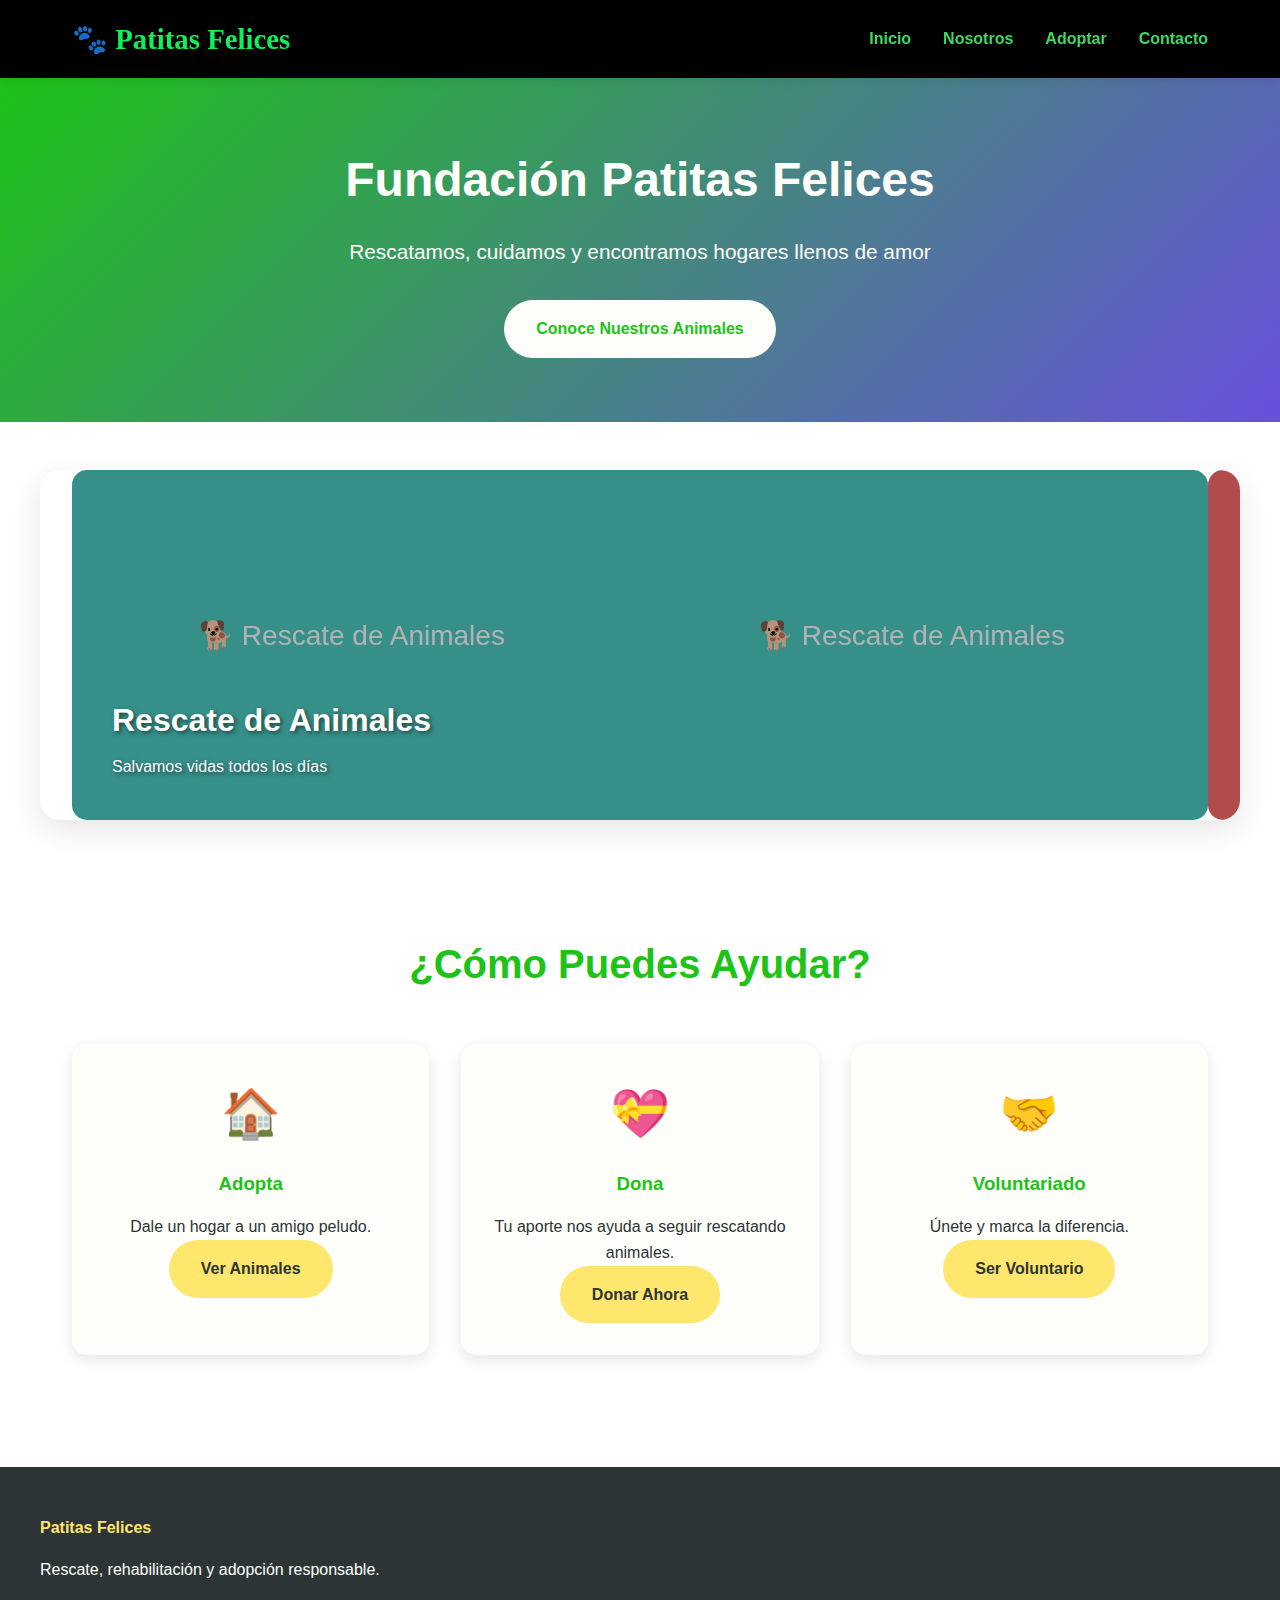
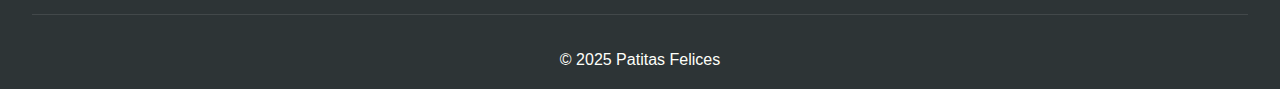
<file: _html/index.html>
<!DOCTYPE html>
<html lang="es">
<head>
    <meta charset="UTF-8">
    <meta name="viewport" content="width=device-width, initial-scale=1.0">
    <title>Patitas Felices - Inicio</title>
    <link rel="stylesheet" href="../css/0.css">
</head>
<body>

    <!-- HEADER -->
    <header>
        <nav>
            <div class="logo">🐾 Patitas Felices</div>
            <ul class="nav-links">
                <li><a href="index.html">Inicio</a></li>
                <li><a href="nosotros.html">Nosotros</a></li>
                <li><a href="adoptar.html">Adoptar</a></li>
                <li><a href="contacto.html">Contacto</a></li>
            </ul>
        </nav>
    </header>

    <!-- HERO -->
    <section class="hero">
        <h1>Fundación Patitas Felices</h1>
        <p>Rescatamos, cuidamos y encontramos hogares llenos de amor</p>
        <a href="adoptar.html" class="btn">Conoce Nuestros Animales</a>
    </section>

    <!-- CARRUSEL -->
    <div class="carousel-container">
        <div class="carousel">
            <div class="carousel-item">
                <div class="carousel-caption">
                    <h3>Rescate de Animales</h3>
                    <p>Salvamos vidas todos los días</p>
                </div>
            </div>
            <div class="carousel-item">
                <div class="carousel-caption">
                    <h3>Cuidado y Amor</h3>
                    <p>Brindamos atención médica y cariño</p>
                </div>
            </div>
            <div class="carousel-item">
                <div class="carousel-caption">
                    <h3>Adopción Responsable</h3>
                    <p>Conectamos corazones con patitas</p>
                </div>
            </div>
        </div>
    </div>

    <!-- FEATURES -->
    <div class="container">
        <h2 class="section-title">¿Cómo Puedes Ayudar?</h2>

        <div class="features">
            <div class="feature-card">
                <div class="feature-icon">🏠</div>
                <h3>Adopta</h3>
                <p>Dale un hogar a un amigo peludo.</p>
                <a href="adoptar.html" class="btn btn-secondary">Ver Animales</a>
            </div>

            <div class="feature-card">
                <div class="feature-icon">💝</div>
                <h3>Dona</h3>
                <p>Tu aporte nos ayuda a seguir rescatando animales.</p>
                <a href="contacto.html" class="btn btn-secondary">Donar Ahora</a>
            </div>

            <div class="feature-card">
                <div class="feature-icon">🤝</div>
                <h3>Voluntariado</h3>
                <p>Únete y marca la diferencia.</p>
                <a href="contacto.html" class="btn btn-secondary">Ser Voluntario</a>
            </div>
        </div>
    </div>

    <!-- FOOTER -->
    <footer>
        <div class="footer-content">
            <div class="footer-section">
                <h4>Patitas Felices</h4>
                <p>Rescate, rehabilitación y adopción responsable.</p>
            </div>
        </div>

        <div class="footer-bottom">
            © 2025 Patitas Felices
        </div>
    </footer>

</body>
</html>
</file>
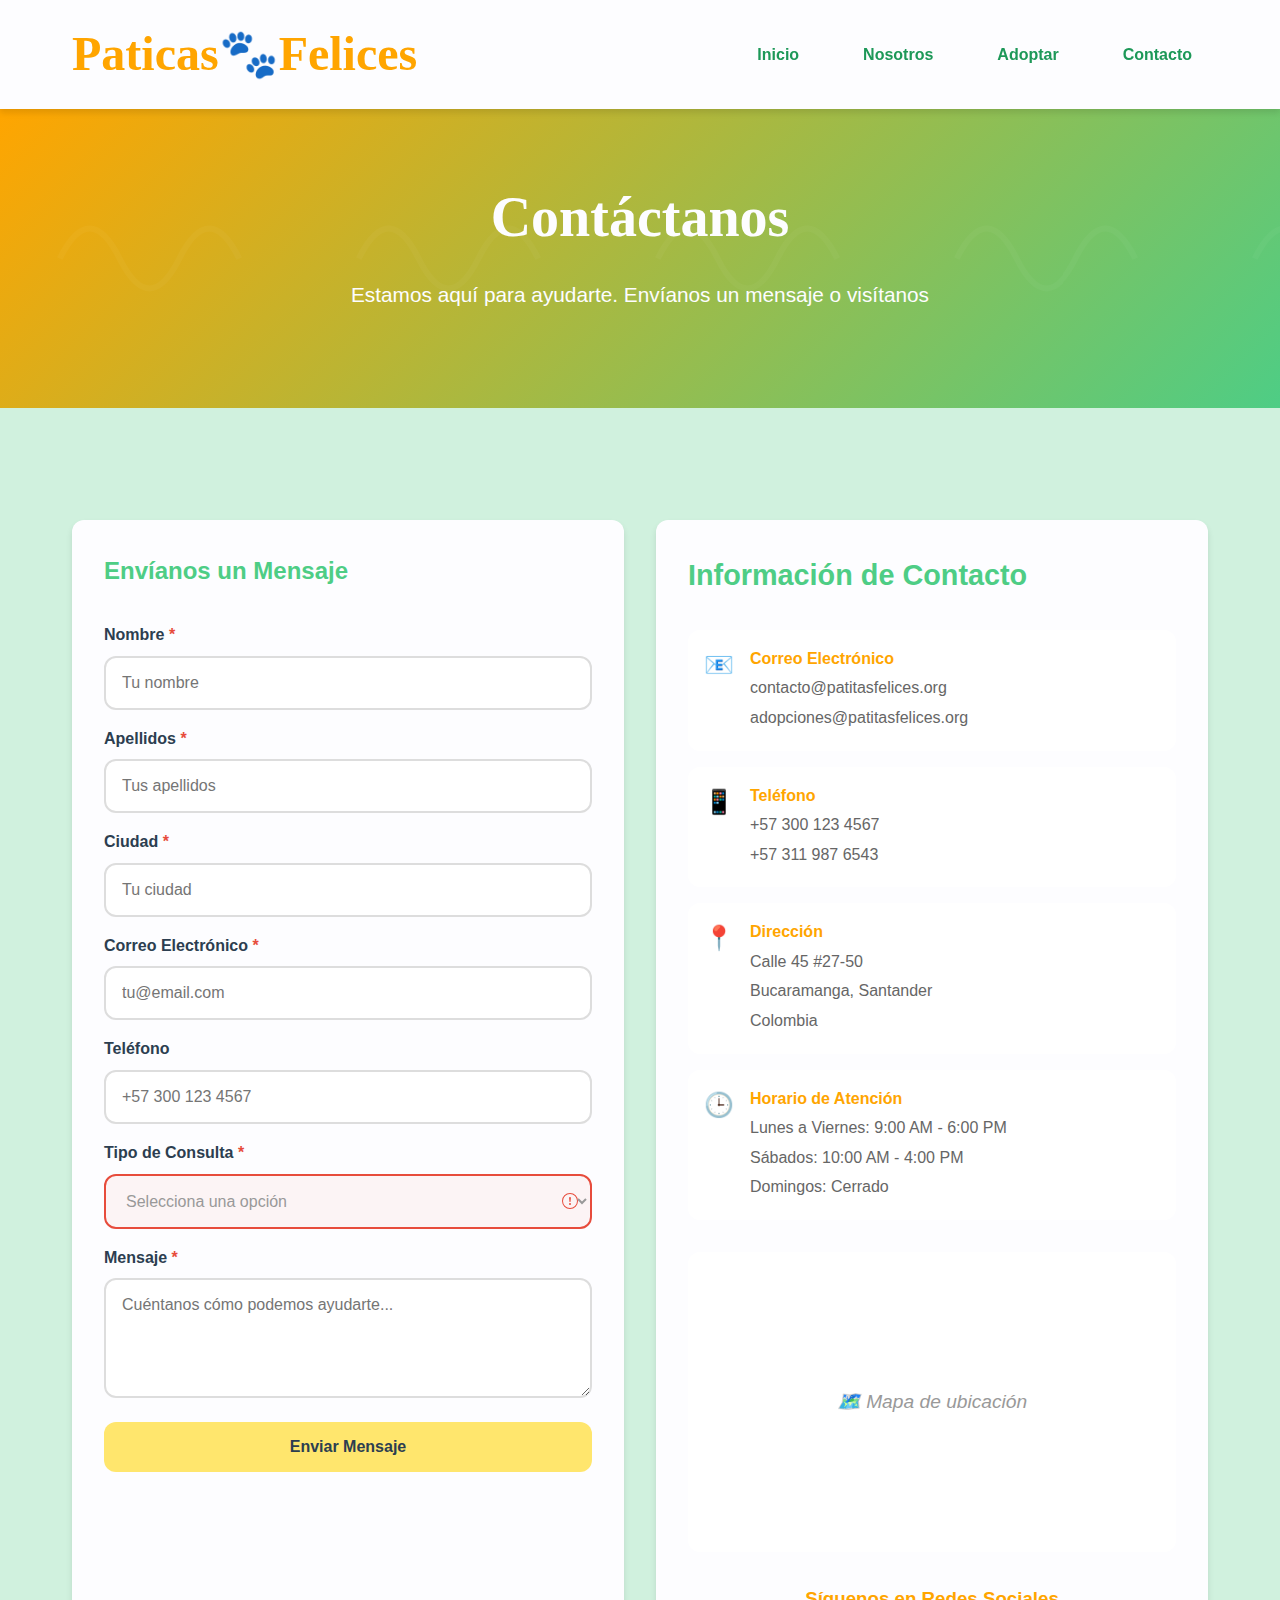
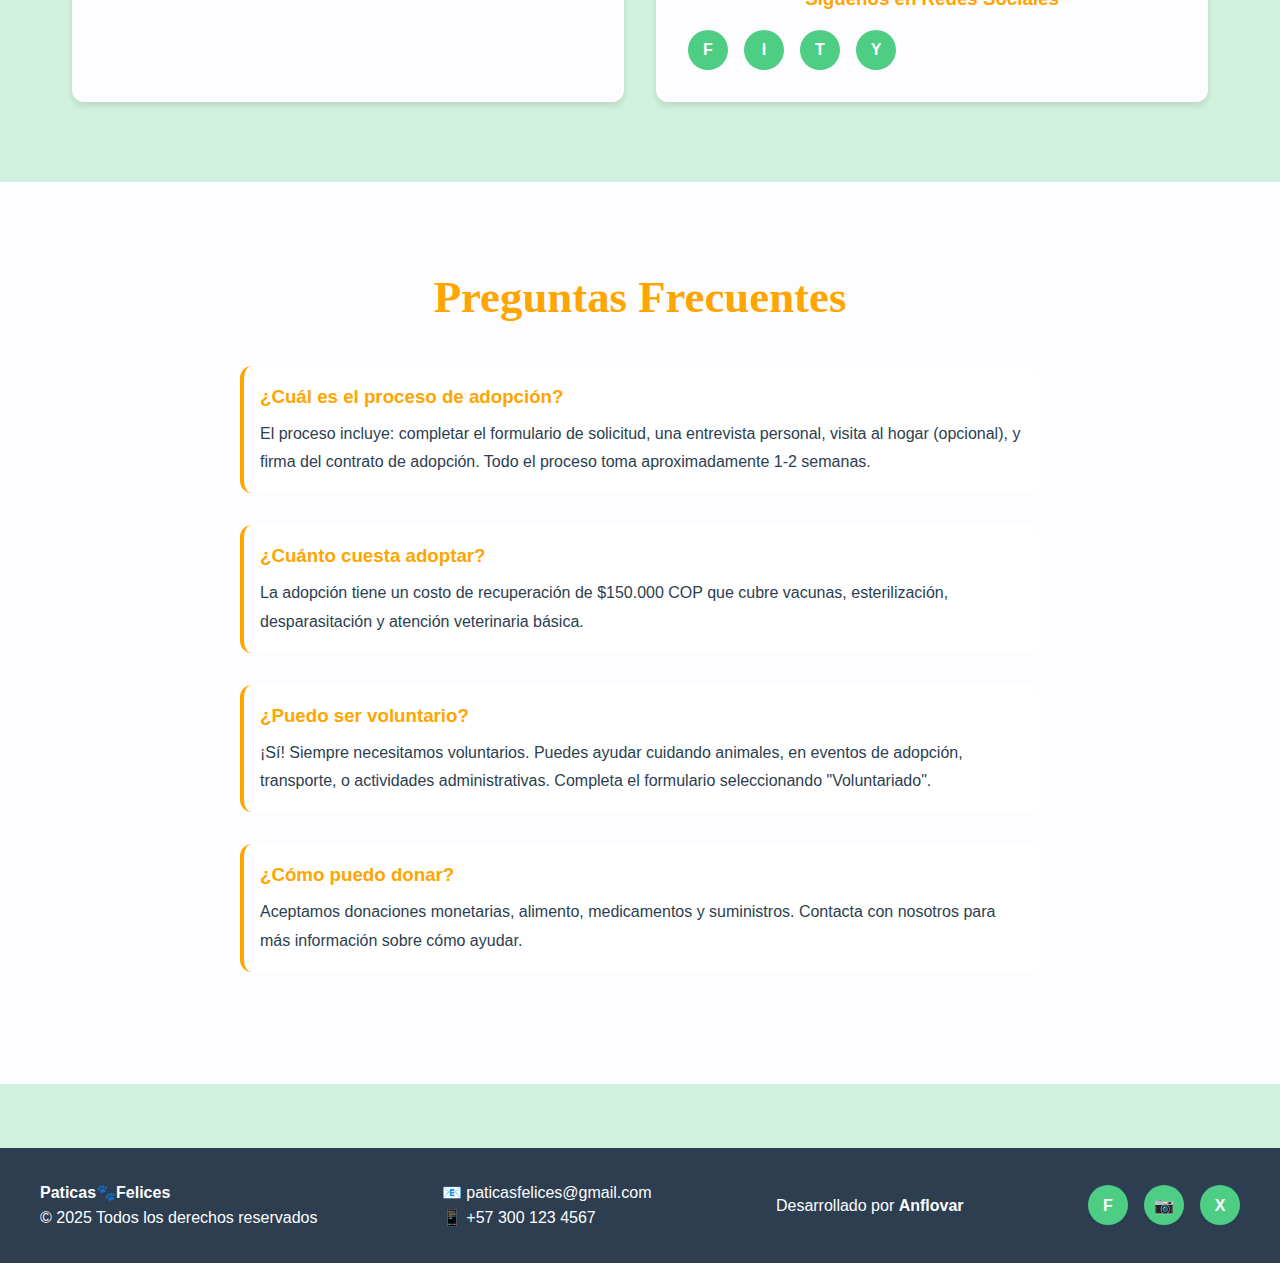
<file: _html/contacto.html>
<!DOCTYPE html>
<html lang="es">
<head>
    <meta charset="UTF-8">
    <meta name="viewport" content="width=device-width, initial-scale=1.0">
    <title>Contacto - Patitas Felices</title>
    <link rel="stylesheet" href="../css/estilo.css">
</head>
<body>
    <header class="header">
        <nav class="nav">
            <div class="logo">Paticas🐾Felices</div>
            <ul class="nav-menu">
                <li><a href="index.html">Inicio</a></li>
                <li><a href="nosotros.html">Nosotros</a></li>
                <li><a href="adoptar.html">Adoptar</a></li>
                <li><a href="contacto.html">Contacto</a></li>
            </ul>
        </nav>
    </header>

    <section class="hero">
        <div class="hero-content">
            <h1>Contáctanos</h1>
            <p>Estamos aquí para ayudarte. Envíanos un mensaje o visítanos</p>
        </div>
    </section>

    <section class="section">
        <div class="container">
            <div class="contact-grid">
                <div class="form-container">
                    <h2>Envíanos un Mensaje</h2>
                    <form>
                        <div class="form-group">
                            <label for="nombre" class="required">Nombre</label>
                            <input type="text" id="nombre" class="form-control" placeholder="Tu nombre" required>
                        </div>

                        <div class="form-group">
                            <label for="apellidos" class="required">Apellidos</label>
                            <input type="text" id="apellidos" class="form-control" placeholder="Tus apellidos" required>
                        </div>

                        <div class="form-group">
                            <label for="ciudad" class="required">Ciudad</label>
                            <input type="text" id="ciudad" class="form-control" placeholder="Tu ciudad" required>
                        </div>

                        <div class="form-group">
                            <label for="email" class="required">Correo Electrónico</label>
                            <input type="email" id="email" class="form-control" placeholder="tu@email.com" required>
                        </div>

                        <div class="form-group">
                            <label for="telefono">Teléfono</label>
                            <input type="tel" id="telefono" class="form-control" placeholder="+57 300 123 4567">
                        </div>

                        <div class="form-group">
                            <label for="tipo" class="required">Tipo de Consulta</label>
                            <select id="tipo" class="form-control" required>
                                <option value="">Selecciona una opción</option>
                                <option value="adopcion">Adopción</option>
                                <option value="donacion">Donación</option>
                                <option value="voluntariado">Voluntariado</option>
                                <option value="informacion">Información General</option>
                                <option value="otro">Otro</option>
                            </select>
                        </div>

                        <div class="form-group">
                            <label for="mensaje" class="required">Mensaje</label>
                            <textarea id="mensaje" class="form-control" placeholder="Cuéntanos cómo podemos ayudarte..." required></textarea>
                        </div>

                        <button type="submit" class="btn btn-primary btn-block">Enviar Mensaje</button>
                    </form>
                </div>

                <div class="contact-info-container">
                    <h2>Información de Contacto</h2>
                    
                    <div class="contact-item">
                        <div class="contact-icon">📧</div>
                        <div class="contact-details">
                            <h4>Correo Electrónico</h4>
                            <p>contacto@patitasfelices.org</p>
                            <p>adopciones@patitasfelices.org</p>
                        </div>
                    </div>

                    <div class="contact-item">
                        <div class="contact-icon">📱</div>
                        <div class="contact-details">
                            <h4>Teléfono</h4>
                            <p>+57 300 123 4567</p>
                            <p>+57 311 987 6543</p>
                        </div>
                    </div>

                    <div class="contact-item">
                        <div class="contact-icon">📍</div>
                        <div class="contact-details">
                            <h4>Dirección</h4>
                            <p>Calle 45 #27-50</p>
                            <p>Bucaramanga, Santander</p>
                            <p>Colombia</p>
                        </div>
                    </div>

                    <div class="contact-item">
                        <div class="contact-icon">🕒</div>
                        <div class="contact-details">
                            <h4>Horario de Atención</h4>
                            <p>Lunes a Viernes: 9:00 AM - 6:00 PM</p>
                            <p>Sábados: 10:00 AM - 4:00 PM</p>
                            <p>Domingos: Cerrado</p>
                        </div>
                    </div>

                    <div class="map-placeholder">
                        🗺️ Mapa de ubicación
                    </div>

                    <div class="social-section">
                        <h3>Síguenos en Redes Sociales</h3>
                        <div class="social-links">
                            <a href="#" class="social-link">F</a>
                            <a href="#" class="social-link">I</a>
                            <a href="#" class="social-link">T</a>
                            <a href="#" class="social-link">Y</a>
                        </div>
                    </div>
                </div>
            </div>
        </div>
    </section>

    <section class="section faq-section">
        <div class="container">
            <h2 class="section-title">Preguntas Frecuentes</h2>
            <div class="faq-container">
                <div class="faq-item">
                    <h3>¿Cuál es el proceso de adopción?</h3>
                    <p>El proceso incluye: completar el formulario de solicitud, una entrevista personal, visita al hogar (opcional), y firma del contrato de adopción. Todo el proceso toma aproximadamente 1-2 semanas.</p>
                </div>

                <div class="faq-item">
                    <h3>¿Cuánto cuesta adoptar?</h3>
                    <p>La adopción tiene un costo de recuperación de $150.000 COP que cubre vacunas, esterilización, desparasitación y atención veterinaria básica.</p>
                </div>

                <div class="faq-item">
                    <h3>¿Puedo ser voluntario?</h3>
                    <p>¡Sí! Siempre necesitamos voluntarios. Puedes ayudar cuidando animales, en eventos de adopción, transporte, o actividades administrativas. Completa el formulario seleccionando "Voluntariado".</p>
                </div>

                <div class="faq-item">
                    <h3>¿Cómo puedo donar?</h3>
                    <p>Aceptamos donaciones monetarias, alimento, medicamentos y suministros. Contacta con nosotros para más información sobre cómo ayudar.</p>
                </div>
            </div>
        </div>
    </section>

    <footer class="footer">
        <div class="footer-content">
            <div>
                <strong>Paticas🐾Felices</strong><br>
                © 2025 Todos los derechos reservados
            </div>
            <div>
                📧 paticasfelices@gmail.com<br>
                📱 +57 300 123 4567
            </div>
            <div>
                <p>Desarrollado por <strong>Anflovar</strong></p>
            </div>
            <div class="social-links">
                <a href="#" class="social-link">F</a>
                <a href="#" class="social-link">📷</a>
                <a href="#" class="social-link">X</a>
            </div>
        </div>
    </footer>
</body>
</html>
</file>
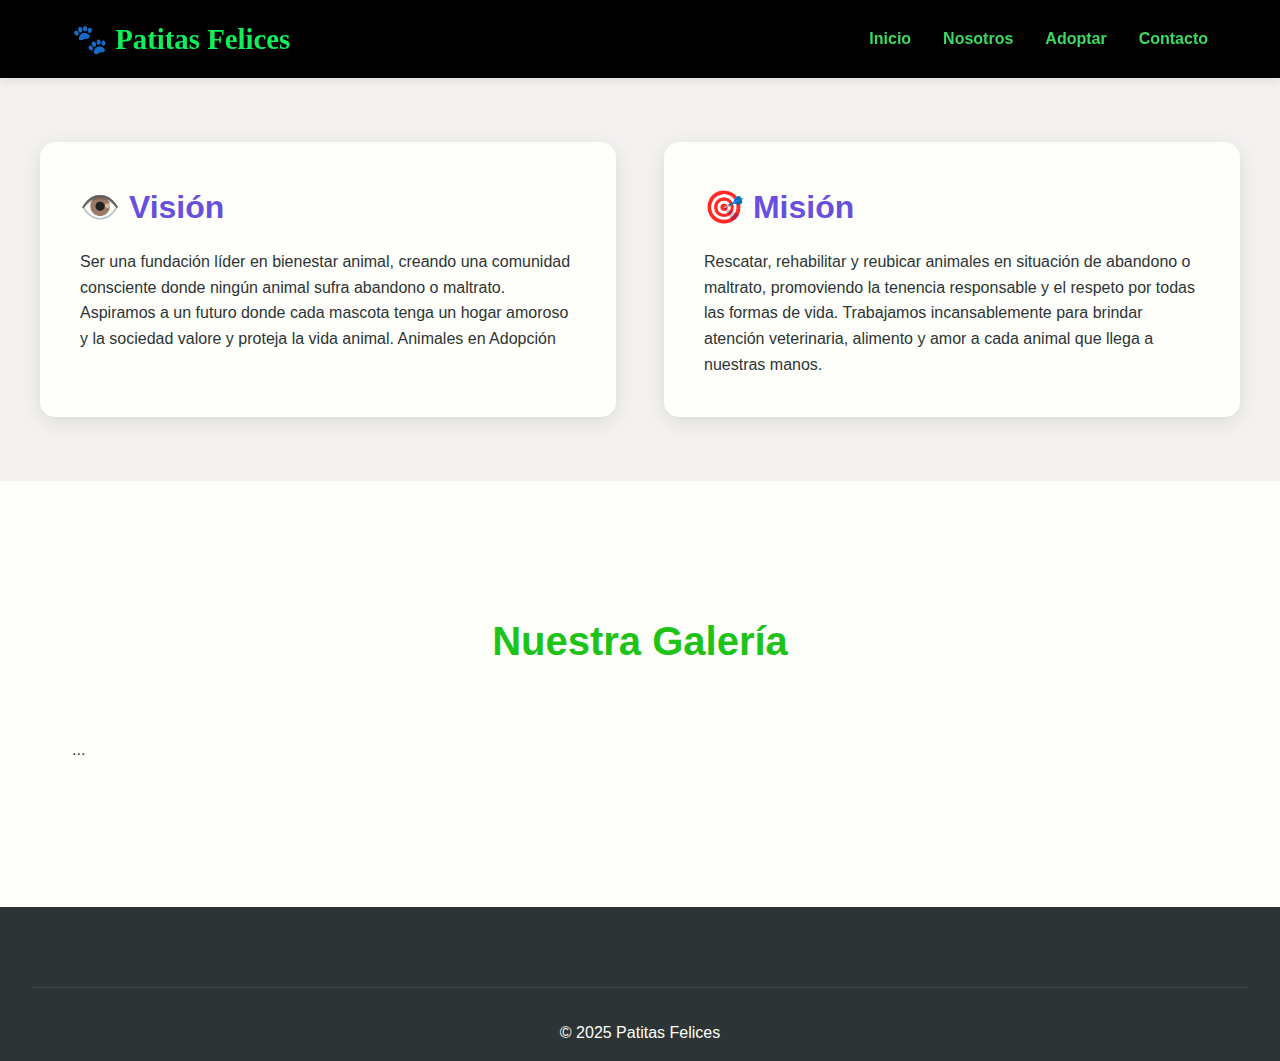
<file: _html/nosotros.html>
<!DOCTYPE html>
<html lang="es">
<head>
    <meta charset="UTF-8">
    <meta name="viewport" content="width=device-width, initial-scale=1.0">
    <title>Nosotros - Patitas Felices</title>
    <link rel="stylesheet" href="../css/0.css">
</head>
<body>

<header>
    <nav>
        <div class="logo">🐾 Patitas Felices</div>
        <ul class="nav-links">
            <li><a href="index.html">Inicio</a></li>
            <li><a class="active" href="nosotros.html">Nosotros</a></li>
            <li><a href="adoptar.html">Adoptar</a></li>
            <li><a href="contacto.html">Contacto</a></li>
        </ul>
    </nav>
</header>

<section class="vision-mission">
    <div class="vm-container">

        <div class="vm-card">
            <h3>👁️ Visión</h3>
            <p>Ser una fundación líder en bienestar animal, creando una comunidad consciente donde ningún animal sufra abandono o maltrato. Aspiramos a un futuro donde cada mascota tenga un hogar amoroso y la sociedad valore y proteja la vida animal.

Animales en Adopción</p>
        </div>

        <div class="vm-card">
            <h3>🎯 Misión</h3>
            <p>Rescatar, rehabilitar y reubicar animales en situación de abandono o maltrato, promoviendo la tenencia responsable y el respeto por todas las formas de vida. Trabajamos incansablemente para brindar atención veterinaria,
            alimento y amor a cada animal que llega a nuestras manos.</p>
        </div>

    </div>
</section>

<section class="gallery-section">
    <div class="container">
        <h2 class="section-title">Nuestra Galería</h2>

        <div class="gallery-carousel-container">
            <div class="gallery-carousel">
                <!-- Copias los mismos items -->
                ...
            </div>
        </div>
    </div>
</section>

<footer>
    <div class="footer-bottom">© 2025 Patitas Felices</div>
</footer>

</body>
</html>
</file>
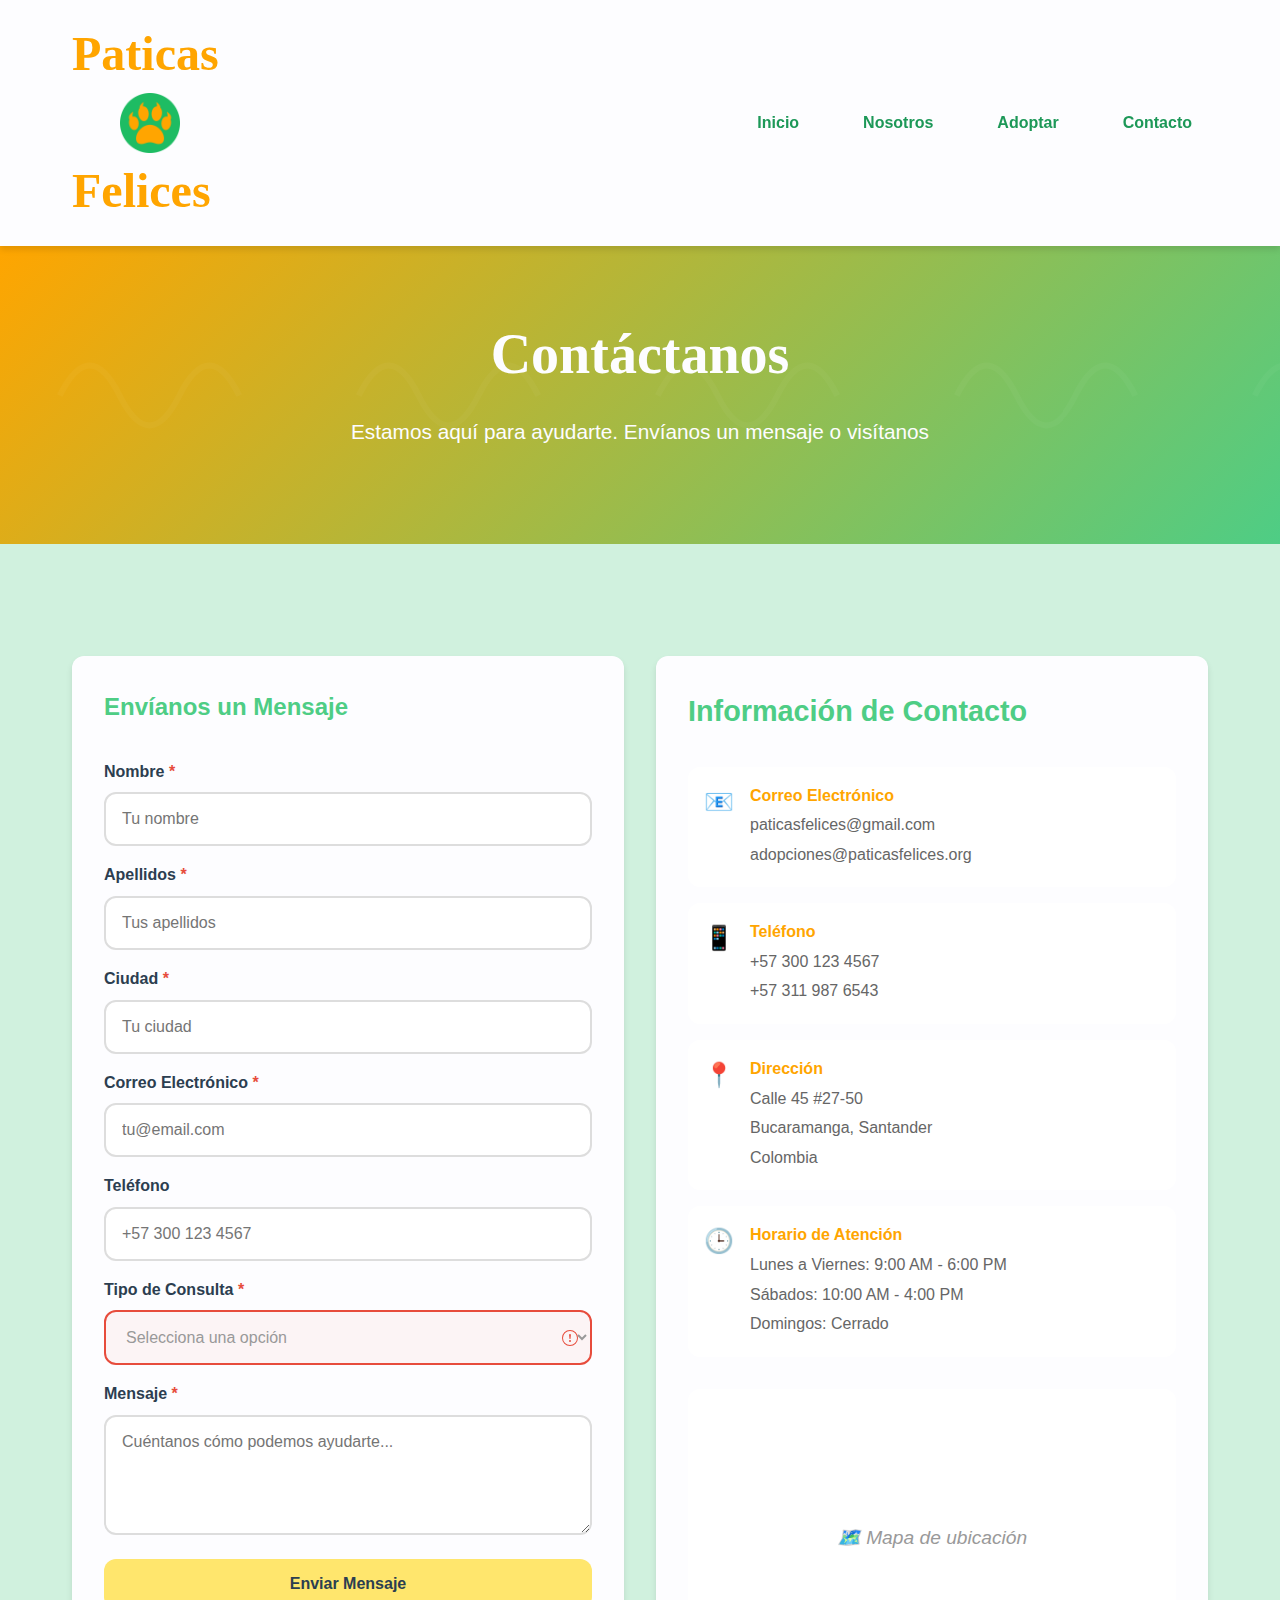
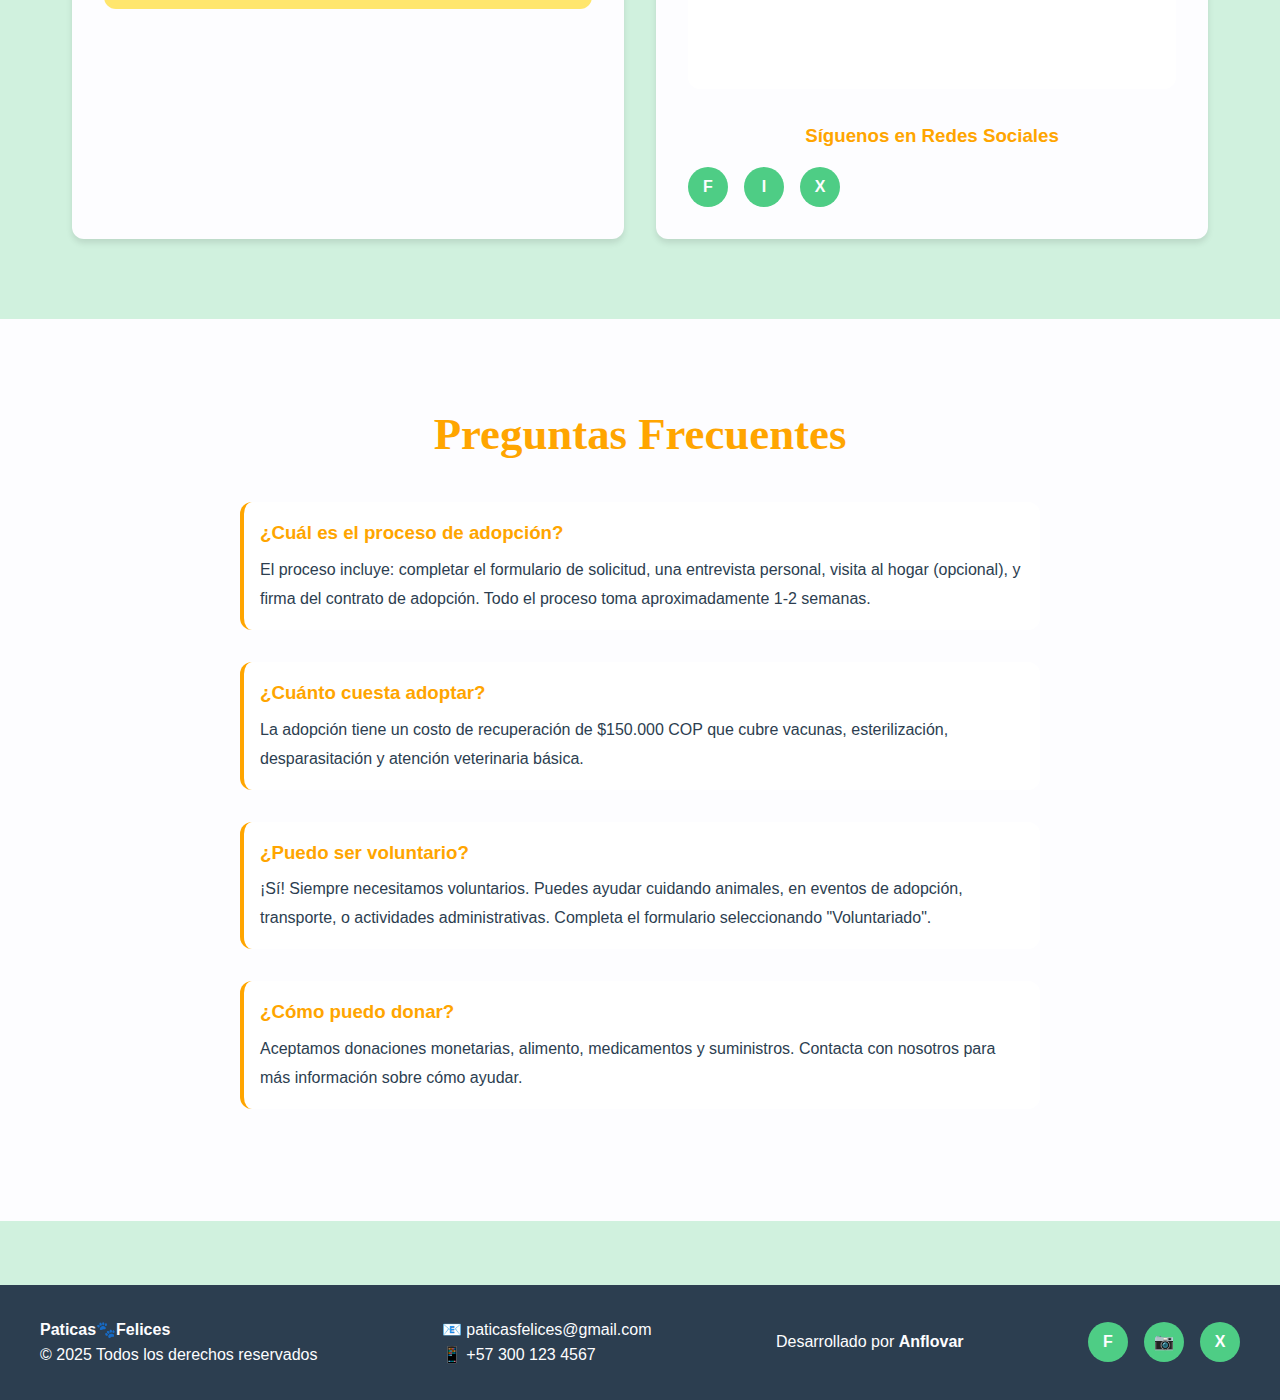
<file: html/contacto.html>
<!DOCTYPE html>
<html lang="es">
<head>
    <meta charset="UTF-8">
    <meta name="viewport" content="width=device-width, initial-scale=1.0">
    <title>Contacto - Patitas Felices</title>
    <link rel="stylesheet" href="../css/estilo.css">
    <link rel="icon" href="../img/garras-de-pata (5).png">
</head>
<body>
    <header class="header">
        <nav class="nav">
            <div class="logo">Paticas <img class="logo0" src="../img/garras-de-pata (5).png">Felices</div>
            <ul class="nav-menu">
                <li><a href="../index.html">Inicio</a></li>
                <li><a href="nosotros.html">Nosotros</a></li>
                <li><a href="adoptar.html">Adoptar</a></li>
                <li><a href="contacto.html">Contacto</a></li>
            </ul>
        </nav>
    </header>

    <section class="hero">
        <div class="hero-content">
            <h1>Contáctanos</h1>
            <p>Estamos aquí para ayudarte. Envíanos un mensaje o visítanos</p>
        </div>
    </section>

    <section class="section">
        <div class="container">
            <div class="contact-grid">
                <div class="form-container">
                    <h2>Envíanos un Mensaje</h2>
                    <form>
                        <div class="form-group">
                            <label for="nombre" class="required">Nombre</label>
                            <input type="text" id="nombre" class="form-control" placeholder="Tu nombre" required>
                        </div>

                        <div class="form-group">
                            <label for="apellidos" class="required">Apellidos</label>
                            <input type="text" id="apellidos" class="form-control" placeholder="Tus apellidos" required>
                        </div>

                        <div class="form-group">
                            <label for="ciudad" class="required">Ciudad</label>
                            <input type="text" id="ciudad" class="form-control" placeholder="Tu ciudad" required>
                        </div>

                        <div class="form-group">
                            <label for="email" class="required">Correo Electrónico</label>
                            <input type="email" id="email" class="form-control" placeholder="tu@email.com" required>
                        </div>

                        <div class="form-group">
                            <label for="telefono">Teléfono</label>
                            <input type="tel" id="telefono" class="form-control" placeholder="+57 300 123 4567">
                        </div>

                        <div class="form-group">
                            <label for="tipo" class="required">Tipo de Consulta</label>
                            <select id="tipo" class="form-control" required>
                                <option value="">Selecciona una opción</option>
                                <option value="adopcion">Adopción</option>
                                <option value="donacion">Donación</option>
                                <option value="voluntariado">Voluntariado</option>
                                <option value="informacion">Información General</option>
                                <option value="otro">Otro</option>
                            </select>
                        </div>

                        <div class="form-group">
                            <label for="mensaje" class="required">Mensaje</label>
                            <textarea id="mensaje" class="form-control" placeholder="Cuéntanos cómo podemos ayudarte..." required></textarea>
                        </div>

                        <button type="submit" class="btn btn-primary btn-block">Enviar Mensaje</button>
                    </form>
                </div>

                <div class="contact-info-container">
                    <h2>Información de Contacto</h2>
                    
                    <div class="contact-item">
                        <div class="contact-icon">📧</div>
                        <div class="contact-details">
                            <h4>Correo Electrónico</h4>
                            <p>paticasfelices@gmail.com</p>
                            <p>adopciones@paticasfelices.org</p>
                        </div>
                    </div>

                    <div class="contact-item">
                        <div class="contact-icon">📱</div>
                        <div class="contact-details">
                            <h4>Teléfono</h4>
                            <p>+57 300 123 4567</p>
                            <p>+57 311 987 6543</p>
                        </div>
                    </div>

                    <div class="contact-item">
                        <div class="contact-icon">📍</div>
                        <div class="contact-details">
                            <h4>Dirección</h4>
                            <p>Calle 45 #27-50</p>
                            <p>Bucaramanga, Santander</p>
                            <p>Colombia</p>
                        </div>
                    </div>

                    <div class="contact-item">
                        <div class="contact-icon">🕒</div>
                        <div class="contact-details">
                            <h4>Horario de Atención</h4>
                            <p>Lunes a Viernes: 9:00 AM - 6:00 PM</p>
                            <p>Sábados: 10:00 AM - 4:00 PM</p>
                            <p>Domingos: Cerrado</p>
                        </div>
                    </div>

                    <div class="map-placeholder">
                        🗺️ Mapa de ubicación
                    </div>

                    <div class="social-section">
                        <h3>Síguenos en Redes Sociales</h3>
                        <div class="social-links">
                            <a href="#" class="social-link">F</a>
                            <a href="#" class="social-link">I</a>
                            <a href="#" class="social-link">X</a>
                        </div>
                    </div>
                </div>
            </div>
        </div>
    </section>

    <section class="section faq-section">
        <div class="container">
            <h2 class="section-title">Preguntas Frecuentes</h2>
            <div class="faq-container">
                <div class="faq-item">
                    <h3>¿Cuál es el proceso de adopción?</h3>
                    <p>El proceso incluye: completar el formulario de solicitud, una entrevista personal, visita al hogar (opcional), y firma del contrato de adopción. Todo el proceso toma aproximadamente 1-2 semanas.</p>
                </div>

                <div class="faq-item">
                    <h3>¿Cuánto cuesta adoptar?</h3>
                    <p>La adopción tiene un costo de recuperación de $150.000 COP que cubre vacunas, esterilización, desparasitación y atención veterinaria básica.</p>
                </div>

                <div class="faq-item">
                    <h3>¿Puedo ser voluntario?</h3>
                    <p>¡Sí! Siempre necesitamos voluntarios. Puedes ayudar cuidando animales, en eventos de adopción, transporte, o actividades administrativas. Completa el formulario seleccionando "Voluntariado".</p>
                </div>

                <div class="faq-item">
                    <h3>¿Cómo puedo donar?</h3>
                    <p>Aceptamos donaciones monetarias, alimento, medicamentos y suministros. Contacta con nosotros para más información sobre cómo ayudar.</p>
                </div>
            </div>
        </div>
    </section>

    <footer class="footer">
        <div class="footer-content">
            <div>
                <strong>Paticas🐾Felices</strong><br>
                © 2025 Todos los derechos reservados
            </div>
            <div>
                📧 paticasfelices@gmail.com<br>
                📱 +57 300 123 4567
            </div>
            <div>
                <p>Desarrollado por <strong>Anflovar</strong></p>
            </div>
            <div class="social-links">
                <a href="#" class="social-link">F</a>
                <a href="#" class="social-link">📷</a>
                <a href="#" class="social-link">X</a>
            </div>
        </div>
    </footer>
</body>
</html>
</file>
<file: css/0.css>
* {
            margin: 0;
            padding: 0;
            box-sizing: border-box;
        }

        :root {
            --primary: #1dc317;
            --secondary: #6850dd;
            --accent: #ffe66d;
            --dark: #2d3436;
            --light: #f4f1f1;
            --white: #fefffa;
            --shadow: rgba(0, 0, 0, 0.1);
        }

        body {
            font-family: 'Segoe UI', Tahoma, Geneva, Verdana, sans-serif;
            line-height: 1.6;
            color: var(--dark);
        }

        /* HEADER Y NAVEGACIÓN */
        header {
            background: black;
            box-shadow: 0 2px 10px var(--shadow);
            position: sticky;
            top: 0;
            z-index: 1000;
        }

        nav {
            max-width: 1200px;
            margin: 0 auto;
            padding: 1rem 2rem;
            display: flex;
            justify-content: space-between;
            align-items: center;
        }

        .logo {
            font-size: 1.8rem;
            font-weight: bold;
            color: rgb(14, 239, 89);
            font-family: shrikhand, serif, Impact;

        }

        .nav-links {
            display: flex;
            gap: 2rem;
            list-style: none;
        }

        .nav-links a {
            text-decoration: none;
            color: rgb(59, 218, 96);
            font-weight: 900;
            transition: color 0.3s;
        }

        .nav-links a:hover {
            color: var(--primary);
        }

        /* BANNER PRINCIPAL */
        .hero {
            background: linear-gradient(135deg, var(--primary), var(--secondary));
            color: var(--white);
            padding: 4rem 2rem;
            text-align: center;
            position: relative;
            overflow: hidden;
        }

        .hero::before {
            content: "";
            position: absolute;
            font-size: 15rem;
            opacity: 0.1;
            top: -50px;
            right: -50px;
            animation: float 6s ease-in-out infinite;
        }

        @keyframes float {
            0%, 100% { transform: translateY(0); }
            50% { transform: translateY(-20px); }
        }

        .hero h1 {
            font-size: 3rem;
            margin-bottom: 1rem;
        }

        .hero p {
            font-size: 1.3rem;
            margin-bottom: 2rem;
        }

        .btn {
            display: inline-block;
            padding: 1rem 2rem;
            background: var(--white);
            color: var(--primary);
            text-decoration: none;
            border-radius: 50px;
            font-weight: bold;
            transition: transform 0.3s, box-shadow 0.3s;
        }

        .btn:hover {
            transform: translateY(-3px);
            box-shadow: 0 10px 20px var(--shadow);
        }

        .btn-secondary {
            background: var(--accent);
            color: var(--dark);
        }

        /* CARRUSEL AUTOMÁTICO CSS */
        .carousel-container {
            max-width: 1200px;
            margin: 3rem auto;
            padding: 0 2rem;
            position: relative;
            overflow: hidden;
            border-radius: 20px;
            box-shadow: 0 10px 30px var(--shadow);
        }

        .carousel {
            display: flex;
            animation: slide 12s infinite;
        }

        .carousel-item {
            min-width: 100%;
            height: 350px;
            position: relative;
            background-size: cover;
            background-position: center;
            object-fit: cover;
            border-radius: 15px;
        }

        .carousel-item:nth-child(1) {
            background: linear-gradient(rgba(0,0,0,0.3), rgba(0,0,0,0.3)), 
                        url('data:image/svg+xml,<svg xmlns="http://www.w3.org/2000/svg" viewBox="0 0 800 500"><rect fill="%234ecdc4" width="800" height="500"/><text x="400" y="250" font-size="40" fill="white" text-anchor="middle" font-family="Arial">🐕 Rescate de Animales</text></svg>');
        }

        .carousel-item:nth-child(2) {
            background: linear-gradient(rgba(0,0,0,0.3), rgba(0,0,0,0.3)), 
                        url('data:image/svg+xml,<svg xmlns="http://www.w3.org/2000/svg" viewBox="0 0 800 500"><rect fill="%23ff6b6b" width="800" height="500"/><text x="400" y="250" font-size="40" fill="white" text-anchor="middle" font-family="Arial">🐱 Cuidado y Amor</text></svg>');
        }

        .carousel-item:nth-child(3) {
            background: linear-gradient(rgba(0,0,0,0.3), rgba(0,0,0,0.3)), 
                        url('data:image/svg+xml,<svg xmlns="http://www.w3.org/2000/svg" viewBox="0 0 800 500"><rect fill="%23ffe66d" width="800" height="500"/><text x="400" y="250" font-size="40" fill="%232d3436" text-anchor="middle" font-family="Arial">❤️ Adopción Responsable</text></svg>');
        }

        .carousel-caption {
            position: absolute;
            bottom: 40px;
            left: 40px;
            color: var(--white);
            text-shadow: 2px 2px 4px rgba(0,0,0,0.5);
        }

        .carousel-caption h3 {
            font-size: 2rem;
            margin-bottom: 0.5rem;
        }

        @keyframes slide {
            0% { transform: translateX(0); }
            30% { transform: translateX(0); }
            33% { transform: translateX(-100%); }
            63% { transform: translateX(-100%); }
            66% { transform: translateX(-200%); }
            96% { transform: translateX(-200%); }
            100% { transform: translateX(0); }
        }

        /* SECCIONES PRINCIPALES */
        .container {
            max-width: 1200px;
            margin: 0 auto;
            padding: 4rem 2rem;
        }

        .section-title {
            text-align: center;
            font-size: 2.5rem;
            margin-bottom: 3rem;
            color: var(--primary);
        }

        .features {
            display: grid;
            grid-template-columns: repeat(auto-fit, minmax(280px, 1fr));
            gap: 2rem;
            margin-bottom: 3rem;
        }

        .feature-card {
            background: var(--white);
            padding: 2rem;
            border-radius: 15px;
            box-shadow: 0 5px 15px var(--shadow);
            text-align: center;
            transition: transform 0.3s, box-shadow 0.3s;
        }

        .feature-card:hover {
            transform: translateY(-10px);
            box-shadow: 0 15px 30px var(--shadow);
        }

        .feature-icon {
            font-size: 3rem;
            margin-bottom: 1rem;
        }

        .feature-card h3 {
            color: var(--primary);
            margin-bottom: 1rem;
        }

        /* VISIÓN Y MISIÓN */
        .vision-mission {
            background: var(--light);
            padding: 4rem 2rem;
        }

        .vm-container {
            max-width: 1200px;
            margin: 0 auto;
            display: grid;
            grid-template-columns: repeat(auto-fit, minmax(300px, 1fr));
            gap: 3rem;
        }

        .vm-card {
            background: var(--white);
            padding: 2.5rem;
            border-radius: 15px;
            box-shadow: 0 5px 20px var(--shadow);
        }

        .vm-card h3 {
            font-size: 2rem;
            color: var(--secondary);
            margin-bottom: 1rem;
            display: flex;
            align-items: center;
            gap: 1rem;
        }

        /* CATÁLOGO DE ANIMALES */
        .animals-grid {
            display: grid;
            grid-template-columns: repeat(auto-fill, minmax(280px, 1fr));
            gap: 2rem;
        }

        .animal-card {
            background: var(--white);
            border-radius: 15px;
            overflow: hidden;
            box-shadow: 0 5px 15px var(--shadow);
            transition: transform 0.3s;
        }

        .animal-card:hover {
            transform: scale(1.05);
        }

        .animal-image {
            width: 100%;
            height: 250px;
            background: var(--secondary);
            display: flex;
            align-items: center;
            justify-content: center;
            font-size: 5rem;
        }

        .animal-info {
            padding: 1.5rem;
        }

        .animal-name {
            font-size: 1.5rem;
            color: var(--primary);
            margin-bottom: 0.5rem;
        }

        .animal-details {
            color: #666;
            margin-bottom: 1rem;
        }

        .status-badge {
            display: inline-block;
            padding: 0.3rem 1rem;
            border-radius: 20px;
            font-size: 0.9rem;
            font-weight: bold;
            margin-bottom: 1rem;
        }

        .status-available {
            background: #d4edda;
            color: #155724;
        }

        .status-adopted {
            background: #f8d7da;
            color: #721c24;
        }

        /* PERFIL DETALLADO */
        .profile-detail {
            background: var(--light);
            padding: 4rem 2rem;
        }

        .profile-container {
            max-width: 1000px;
            margin: 0 auto;
            background: var(--white);
            border-radius: 20px;
            overflow: hidden;
            box-shadow: 0 10px 30px var(--shadow);
        }

        .profile-hero {
            height: 400px;
            background: var(--primary);
            display: flex;
            align-items: center;
            justify-content: center;
            font-size: 10rem;
        }

        .profile-content {
            padding: 3rem;
        }

        .profile-header {
            display: flex;
            justify-content: space-between;
            align-items: start;
            margin-bottom: 2rem;
        }

        .profile-specs {
            display: grid;
            grid-template-columns: repeat(auto-fit, minmax(200px, 1fr));
            gap: 1.5rem;
            margin: 2rem 0;
        }

        .spec-item {
            background: var(--light);
            padding: 1rem;
            border-radius: 10px;
        }

        .spec-label {
            color: #666;
            font-size: 0.9rem;
            margin-bottom: 0.3rem;
        }

        .spec-value {
            font-weight: bold;
            font-size: 1.1rem;
            color: var(--primary);
        }

        /* GALERÍA / CARRUSEL SECUNDARIO */
        .gallery-section {
            background: var(--white);
            padding: 4rem 0;
        }

        .gallery-carousel-container {
            position: relative;
            overflow: hidden;
            padding: 1rem 0;
        }

        .gallery-carousel {
            display: flex;
            gap: 2rem;
            animation: scrollGallery 20s linear infinite;
        }

        .gallery-carousel:hover {
            animation-play-state: paused;
        }

        .gallery-item {
            min-width: 300px;
            flex-shrink: 0;
        }

        .gallery-image {
            width: 300px;
            height: 250px;
            border-radius: 15px;
            display: flex;
            align-items: center;
            justify-content: center;
            box-shadow: 0 5px 15px var(--shadow);
            transition: transform 0.3s;
        }

        .gallery-item:hover .gallery-image {
            transform: scale(1.05);
        }

        .gallery-caption {
            text-align: center;
            margin-top: 1rem;
            font-weight: 600;
            color: var(--dark);
        }

        @keyframes scrollGallery {
            0% {
                transform: translateX(0);
            }
            100% {
                transform: translateX(calc(-300px * 6 - 2rem * 6));
            }
        }

        /* Duplicar items para efecto infinito */
        .gallery-carousel::after {
            content: '';
            display: flex;
            gap: 2rem;
        }

        /* FORMULARIO */
        .contact-section {
            background: var(--light);
            padding: 4rem 2rem;
        }

        .form-container {
            max-width: 800px;
            margin: 0 auto;
            background: var(--white);
            padding: 3rem;
            border-radius: 20px;
            box-shadow: 0 10px 30px var(--shadow);
        }

        .form-grid {
            display: grid;
            grid-template-columns: repeat(auto-fit, minmax(250px, 1fr));
            gap: 1.5rem;
            margin-bottom: 1.5rem;
        }

        .form-group {
            display: flex;
            flex-direction: column;
        }

        .form-group.full-width {
            grid-column: 1 / -1;
        }

        label {
            margin-bottom: 0.5rem;
            font-weight: 600;
            color: var(--dark);
        }

        .required::after {
            content: ' *';
            color: var(--primary);
        }

        input, select, textarea {
            padding: 0.8rem;
            border: 2px solid #ddd;
            border-radius: 8px;
            font-size: 1rem;
            font-family: inherit;
            transition: border-color 0.3s;
        }

        input:focus, select:focus, textarea:focus {
            outline: none;
            border-color: var(--secondary);
        }

        input.error, select.error, textarea.error {
            border-color: var(--primary);
            background: #fff5f5;
        }

        input.success, select.success, textarea.success {
            border-color: #4ecdc4;
            background: #f0fffe;
        }

        textarea {
            resize: vertical;
            min-height: 120px;
        }

        .contact-info {
            margin-top: 2rem;
            padding-top: 2rem;
            border-top: 2px solid var(--light);
        }

        .contact-methods {
            display: flex;
            gap: 2rem;
            flex-wrap: wrap;
            margin-top: 1rem;
        }

        .contact-method {
            display: flex;
            align-items: center;
            gap: 0.5rem;
        }

        /* FOOTER */
        footer {
            background: var(--dark);
            color: var(--white);
            padding: 3rem 2rem 1rem;
        }

        .footer-content {
            max-width: 1200px;
            margin: 0 auto;
            display: flex;
            justify-content: space-between;
            align-items: center;
            flex-wrap: wrap;
            gap: 2rem;
        }

        .footer-section {
            flex: 1;
            min-width: 200px;
        }

        .footer-section h4 {
            color: var(--accent);
            margin-bottom: 1rem;
        }

        .social-links {
            display: flex;
            gap: 1rem;
            font-size: 1.5rem;
        }

        .social-links a {
            color: var(--white);
            transition: color 0.3s;
        }

        .social-links a:hover {
            color: var(--accent);
        }

        .footer-bottom {
            text-align: center;
            padding-top: 2rem;
            margin-top: 2rem;
            border-top: 1px solid rgba(255,255,255,0.1);
        }

        /* RESPONSIVE */
        @media (max-width: 768px) {
            .nav-links {
                gap: 1rem;
                font-size: 0.9rem;
            }

            .hero h1 {
                font-size: 2rem;
            }

            .hero p {
                font-size: 1.1rem;
            }

            .carousel-item {
                height: 300px;
            }

            .section-title {
                font-size: 2rem;
            }

            .profile-header {
                flex-direction: column;
            }

            .footer-content {
                flex-direction: column;
                text-align: center;
            }
        }

        @media (max-width: 480px) {
            nav {
                flex-direction: column;
                gap: 1rem;
            }

            .nav-links {
                flex-direction: column;
                text-align: center;
            }

            .hero h1 {
                font-size: 1.5rem;
            }

            .form-grid {
                grid-template-columns: 1fr;
            }
        }
</file>
<file: css/estilo.css>
:root {
    --color-primary: orange;
    --color-secondary: #4ecd85;
    --color-accent: #FFE66D;
    --color-dark: #2C3E50;
    --color-light: #ffffff;
    --color-white: #fdfdff;
    --color-success: #2ECC71;
    --color-error: #E74C3C;
    --color-warning: #F39C12;
    
    --font-primary: 'Segoe UI', Tahoma, Geneva, Verdana, sans-serif;
    --font-heading: 'Georgia', serif;
    
    --spacing-xs: 0.5rem;
    --spacing-sm: 1rem;
    --spacing-md: 2rem;
    --spacing-lg: 3rem;
    --spacing-xl: 4rem;
    
    --border-radius: 12px;
    --transition: all 0.3s ease;
    --shadow: 0 4px 6px rgba(0,0,0,0.1);
    --shadow-lg: 0 10px 30px rgba(0,0,0,0.15);
}

* {
    margin: 0;
    padding: 0;
    box-sizing: border-box;
}

html {
    scroll-behavior: smooth;
}

body {
    font-family: var(--font-primary);
    line-height: 1.6;
    color: var(--color-dark);
    background-color: #61cf914c;
}

img {
    max-width: 100%;
    height: auto;
    display: block;
}

a {
    text-decoration: none;
    color: inherit;
    transition: var(--transition);
}

.header {
    background: var(--color-white);
    box-shadow: var(--shadow);
    position: sticky;
    top: 0;
    z-index: 1000;
}

.nav {
    max-width: 1200px;
    margin: 0 auto;
    padding: var(--spacing-sm) var(--spacing-md);
    display: flex;
    justify-content: space-between;
    align-items: center;
}

.logo {
    font-size: 3.0rem;
    font-weight: bold;
    color: var(--color-primary);
    font-family: var(--font-heading);
}

.nav-menu {
    display: flex;
    gap: var(--spacing-md);
    list-style: none;
}

.nav-menu a {
    color: rgb(29, 152, 88);
    font-weight: 800;
    padding: var(--spacing-xs) var(--spacing-sm);
    border-radius: var(--border-radius);
}

.nav-menu a:hover {
    background: var(--color-secondary);
    color: var(--color-white);
}

.hero {
    background: linear-gradient(135deg, var(--color-primary), var(--color-secondary));
    color: var(--color-white);
    padding: var(--spacing-xl) var(--spacing-md);
    text-align: center;
    position: relative;
    overflow: hidden;
}

.hero::before {
    content: '';
    position: absolute;
    top: 0;
    left: 0;
    right: 0;
    bottom: 0;
    background: url('data:image/svg+xml,<svg xmlns="http://www.w3.org/2000/svg" viewBox="0 0 100 100"><path d="M20,50 Q30,30 40,50 T60,50 T80,50" fill="none" stroke="rgba(255,255,255,0.1)" stroke-width="2"/></svg>');
    opacity: 0.3;
}

.hero-content {
    position: relative;
    max-width: 800px;
    margin: 0 auto;
}

.hero h1 {
    font-family: var(--font-heading);
    font-size: 3.5rem;
    margin-bottom: var(--spacing-sm);
    animation: fadeInDown 1s ease;
}

.hero p {
    font-size: 1.3rem;
    margin-bottom: var(--spacing-md);
    animation: fadeInUp 1s ease;
}

.btn {
    display: inline-block;
    padding: var(--spacing-sm) var(--spacing-md);
    border-radius: var(--border-radius);
    font-weight: bold;
    transition: var(--transition);
    cursor: pointer;
    border: none;
    font-size: 1rem;
    text-align: center;
}

.btn-primary {
    background: var(--color-accent);
    color: var(--color-dark);
}

.btn-primary:hover {
    transform: translateY(-3px);
    box-shadow: var(--shadow-lg);
}

.btn-secondary {
    background: var(--color-secondary);
    color: var(--color-white);
}

.btn-secondary:hover {
    background: var(--color-primary);
}

.btn-block {
    width: 100%;
}

.carousel {
    position: relative;
    max-width: 1200px;
    margin: var(--spacing-lg) auto;
    height: 500px;
    overflow: hidden;
    border-radius: var(--border-radius);
    box-shadow: var(--shadow-lg);
}

.carousel-track {
    display: flex;
    width: 400%;
    height: 100%;
    animation: slide 14s infinite;
}

.carousel-slide {
    flex: 1;
    position: relative;
}

.carousel-slide img {
    width: 100%;
    height: 100%;
    object-fit: cover;
}

.carousel-caption {
    position: absolute;
    bottom: 0;
    left: 0;
    right: 0;
    background: linear-gradient(transparent, rgba(0,0,0,0.8));
    color: white;
    padding: var(--spacing-md);
    transform: translateY(100%);
    transition: var(--transition);
}

.carousel-slide:hover .carousel-caption {
    transform: translateY(0);
}

@keyframes slide {
    0%, 25% { transform: translateX(0); }
    33%, 58% { transform: translateX(-25%); }
    66%, 91% { transform: translateX(-50%); }
    100% { transform: translateX(-75%); }
}

.container {
    max-width: 1200px;
    margin: 0 auto;
    padding: var(--spacing-md);
}

.section {
    padding: var(--spacing-lg) 0;
}

.section-title {
    font-family: var(--font-heading);
    font-size: 2.8rem;
    text-align: center;
    margin-bottom: var(--spacing-md);
    color: var(--color-primary);
}

.feature-grid {
    display: grid;
    grid-template-columns: repeat(auto-fit, minmax(280px, 1fr));
    gap: var(--spacing-md);
    margin-top: var(--spacing-md);
}

.feature-card {
    background: var(--color-white);
    padding: var(--spacing-md);
    border-radius: var(--border-radius);
    box-shadow: var(--shadow);
    text-align: center;
    transition: var(--transition);
}

.feature-card:hover {
    transform: translateY(-10px);
    box-shadow: var(--shadow-lg);
}

.feature-icon {
    font-size: 4rem;
    margin-bottom: var(--spacing-sm);
}

.feature-card h3 {
    color: var(--color-secondary);
    font-size: 1.8rem;
    margin-bottom: var(--spacing-sm);
}

.feature-card p {
    margin-bottom: var(--spacing-md);
    color: #666;
}

.testimonials-section {
    background: var(--color-white);
}

.testimonials-grid {
    display: grid;
    grid-template-columns: repeat(auto-fit, minmax(300px, 1fr));
    gap: var(--spacing-md);
    margin-top: var(--spacing-md);
}

.testimonial-card {
    background: var(--color-light);
    padding: var(--spacing-md);
    border-radius: var(--border-radius);
    border-left: 4px solid var(--color-primary);
}

.testimonial-text {
    font-style: italic;
    margin-bottom: var(--spacing-sm);
    color: #555;
}

.testimonial-author {
    font-weight: bold;
    color: var(--color-primary);
}

.stats-section {
    background: linear-gradient(135deg, var(--color-secondary), var(--color-primary));
    color: var(--color-white);
}

.stats-grid {
    display: grid;
    grid-template-columns: repeat(auto-fit, minmax(200px, 1fr));
    gap: var(--spacing-md);
}

.stat-card {
    text-align: center;
    padding: var(--spacing-md);
}

.stat-number {
    font-size: 3rem;
    font-weight: bold;
    margin-bottom: var(--spacing-xs);
}

.stat-label {
    font-size: 1.1rem;
}

.content-block {
    background: var(--color-white);
    padding: var(--spacing-md);
    border-radius: var(--border-radius);
    box-shadow: var(--shadow);
    max-width: 900px;
    margin: var(--spacing-md) auto;
}

.content-block p {
    margin-bottom: var(--spacing-sm);
    font-size: 1.1rem;
    line-height: 1.8;
}

.vision-mission {
    display: grid;
    grid-template-columns: 1fr 1fr;
    gap: var(--spacing-md);
    margin-top: var(--spacing-md);
}

.vm-card {
    background: var(--color-white);
    padding: var(--spacing-md);
    border-radius: var(--border-radius);
    box-shadow: var(--shadow);
    transition: var(--transition);
}

.vm-card:hover {
    transform: translateY(-5px);
    box-shadow: var(--shadow-lg);
}

.vm-card h3 {
    color: var(--color-secondary);
    font-size: 1.8rem;
    margin-bottom: var(--spacing-sm);
    display: flex;
    align-items: center;
    gap: var(--spacing-sm);
}

.icon {
    font-size: 2rem;
}

.values-grid {
    display: grid;
    grid-template-columns: repeat(auto-fit, minmax(250px, 1fr));
    gap: var(--spacing-md);
    margin-top: var(--spacing-md);
}

.value-card {
    background: var(--color-white);
    padding: var(--spacing-md);
    border-radius: var(--border-radius);
    box-shadow: var(--shadow);
    text-align: center;
}

.value-icon {
    font-size: 3rem;
    margin-bottom: var(--spacing-sm);
}

.value-card h3 {
    color: var(--color-primary);
    margin-bottom: var(--spacing-xs);
}

.gallery-section {
    background: #82deaa28;
}

.gallery-grid {
    display: grid;
    grid-template-columns: repeat(auto-fit, minmax(300px, 1fr));
    gap: var(--spacing-sm);
    margin-top: var(--spacing-md);
}

.gallery-grid img {
    border-radius: var(--border-radius);
    width: 100%;
    height: 250px;
    object-fit: cover;
    transition: var(--transition);
}

.gallery-grid img:hover {
    transform: scale(1.05);
}

.filter-buttons {
    background: var(--color-white);
    padding: var(--spacing-sm);
    border-radius: var(--border-radius);
    box-shadow: var(--shadow);
    margin-bottom: var(--spacing-md);
    display: flex;
    gap: var(--spacing-sm);
    flex-wrap: wrap;
}

.filter-btn {
    padding: var(--spacing-xs) var(--spacing-sm);
    border: 2px solid var(--color-secondary);
    background: var(--color-white);
    color: var(--color-secondary);
    border-radius: 8px;
    cursor: pointer;
    font-weight: bold;
    transition: var(--transition);
}

.filter-btn:hover,
.filter-btn.active {
    background: var(--color-secondary);
    color: var(--color-white);
}

.animals-grid {
    display: grid;
    grid-template-columns: repeat(auto-fill, minmax(280px, 1fr));
    gap: var(--spacing-md);
    margin-top: var(--spacing-md);
}

.animal-card {
    background: var(--color-white);
    border-radius: var(--border-radius);
    overflow: hidden;
    box-shadow: var(--shadow);
    transition: var(--transition);
}

.animal-card:hover {
    transform: translateY(-10px);
    box-shadow: var(--shadow-lg);
}

.animal-img {
    width: 100%;
    height: 250px;
    object-fit: cover;
}

.animal-info {
    padding: var(--spacing-sm);
}

.animal-name {
    font-size: 1.5rem;
    font-weight: bold;
    color: var(--color-primary);
    margin-bottom: var(--spacing-xs);
}

.animal-details {
    color: #666;
    margin-bottom: var(--spacing-sm);
    line-height: 1.8;
}

.status-badge {
    display: inline-block;
    padding: 0.3rem 0.8rem;
    border-radius: 20px;
    font-size: 0.85rem;
    font-weight: bold;
    margin-bottom: var(--spacing-sm);
}

.status-available {
    background: var(--color-success);
    color: white;
}

.status-adopted {
    background: var(--color-warning);
    color: white;
}

.process-section {
    background: var(--color-white);
}

.process-grid {
    display: grid;
    grid-template-columns: repeat(auto-fit, minmax(250px, 1fr));
    gap: var(--spacing-md);
    margin-top: var(--spacing-md);
}

.process-step {
    text-align: center;
    padding: var(--spacing-sm);
}

.step-number {
    font-size: 3rem;
    font-weight: bold;
    color: var(--color-secondary);
    margin-bottom: var(--spacing-sm);
}

.process-step h3 {
    color: var(--color-primary);
    margin-bottom: var(--spacing-xs);
}

.back-link {
    color: var(--color-secondary);
    display: inline-flex;
    align-items: center;
    gap: 0.5rem;
    margin-bottom: var(--spacing-md);
    font-weight: 500;
}

.back-link:hover {
    color: var(--color-primary);
}

.profile-container {
    display: grid;
    grid-template-columns: 1fr 1fr;
    gap: var(--spacing-md);
    margin-top: var(--spacing-md);
}

.profile-image {
    position: relative;
}

.profile-image img {
    width: 100%;
    height: 600px;
    object-fit: cover;
    border-radius: var(--border-radius);
    box-shadow: var(--shadow-lg);
}

.profile-image .status-badge {
    position: absolute;
    top: var(--spacing-sm);
    right: var(--spacing-sm);
    padding: 0.5rem 1.5rem;
    border-radius: 25px;
    font-weight: bold;
    font-size: 1.1rem;
}

.profile-info {
    background: var(--color-white);
    padding: var(--spacing-md);
    border-radius: var(--border-radius);
    box-shadow: var(--shadow);
}

.profile-name {
    font-family: var(--font-heading);
    font-size: 3rem;
    color: var(--color-primary);
    margin-bottom: var(--spacing-sm);
}

.profile-intro {
    font-size: 1.2rem;
    color: #666;
    margin-bottom: var(--spacing-md);
}

.profile-meta {
    display: grid;
    grid-template-columns: repeat(2, 1fr);
    gap: var(--spacing-sm);
    margin: var(--spacing-md) 0;
    padding: var(--spacing-sm);
    background: var(--color-light);
    border-radius: var(--border-radius);
}

.meta-item {
    display: flex;
    align-items: center;
    gap: 0.5rem;
}

.meta-label {
    font-weight: bold;
    color: var(--color-secondary);
}

.profile-section {
    margin: var(--spacing-md) 0;
}

.profile-section h3 {
    color: var(--color-secondary);
    font-size: 1.5rem;
    margin-bottom: var(--spacing-sm);
}

.characteristics-grid {
    display: grid;
    grid-template-columns: repeat(2, 1fr);
    gap: var(--spacing-sm);
    margin-top: var(--spacing-sm);
}

.characteristic-item {
    background: var(--color-light);
    padding: var(--spacing-sm);
    border-radius: var(--border-radius);
}

.cta-buttons {
    display: flex;
    gap: var(--spacing-sm);
    margin-top: var(--spacing-md);
}

.cta-buttons .btn {
    flex: 1;
}

.related-animals {
    margin-top: var(--spacing-xl);
}

.related-title {
    font-family: var(--font-heading);
    font-size: 2rem;
    text-align: center;
    margin-bottom: var(--spacing-md);
    color: var(--color-primary);
}

.related-carousel {
    display: grid;
    grid-template-columns: repeat(auto-fit, minmax(250px, 1fr));
    gap: var(--spacing-md);
}

.related-card {
    background: var(--color-white);
    border-radius: var(--border-radius);
    overflow: hidden;
    box-shadow: var(--shadow);
    transition: var(--transition);
}

.related-card:hover {
    transform: translateY(-5px);
    box-shadow: var(--shadow-lg);
}

.related-card img {
    width: 100%;
    height: 200px;
    object-fit: cover;
}

.related-card-info {
    padding: var(--spacing-sm);
}

.related-card-name {
    font-size: 1.3rem;
    font-weight: bold;
    color: var(--color-primary);
    margin-bottom: 0.3rem;
}

.related-card-details {
    color: #666;
    font-size: 0.9rem;
    margin-bottom: var(--spacing-sm);
}

.contact-grid {
    display: grid;
    grid-template-columns: 1fr 1fr;
    gap: var(--spacing-md);
    margin-top: var(--spacing-md);
}

.form-container {
    background: var(--color-white);
    padding: var(--spacing-md);
    border-radius: var(--border-radius);
    box-shadow: var(--shadow);
}

.form-container h2 {
    color: var(--color-secondary);
    margin-bottom: var(--spacing-md);
}

.form-group {
    margin-bottom: var(--spacing-sm);
}

.form-group label {
    display: block;
    margin-bottom: var(--spacing-xs);
    font-weight: 600;
    color: var(--color-dark);
}

.required::after {
    content: ' *';
    color: var(--color-error);
}

.form-control {
    width: 100%;
    padding: var(--spacing-sm);
    border: 2px solid #ddd;
    border-radius: var(--border-radius);
    font-size: 1rem;
    font-family: inherit;
    transition: var(--transition);
}

.form-control:focus {
    outline: none;
    border-color: var(--color-secondary);
    box-shadow: 0 0 0 3px rgba(78, 205, 196, 0.1);
}

.form-control.error {
    border-color: var(--color-error);
    background-color: rgba(231, 76, 60, 0.05);
}

.form-control.success {
    border-color: var(--color-success);
    background-color: rgba(46, 204, 113, 0.05);
}

textarea.form-control {
    resize: vertical;
    min-height: 120px;
}

.error-message {
    color: var(--color-error);
    font-size: 0.875rem;
    margin-top: 0.25rem;
    display: none;
}

.form-control.error + .error-message {
    display: block;
}

.success-message {
    background: var(--color-success);
    color: white;
    padding: var(--spacing-sm);
    border-radius: var(--border-radius);
    text-align: center;
    margin-top: var(--spacing-sm);
}

.contact-info-container {
    background: var(--color-white);
    padding: var(--spacing-md);
    border-radius: var(--border-radius);
    box-shadow: var(--shadow);
}

.contact-info-container h2 {
    color: var(--color-secondary);
    font-size: 1.8rem;
    margin-bottom: var(--spacing-md);
}

.contact-item {
    margin-bottom: var(--spacing-sm);
    display: flex;
    align-items: flex-start;
    gap: var(--spacing-sm);
    padding: var(--spacing-sm);
    background: var(--color-light);
    border-radius: var(--border-radius);
}

.contact-icon {
    font-size: 1.5rem;
    min-width: 30px;
}

.contact-details h4 {
    color: var(--color-primary);
    margin-bottom: 0.25rem;
}

.contact-details p {
    color: #666;
    margin-bottom: 0.25rem;
}

.map-placeholder {
    margin-top: var(--spacing-md);
    height: 300px;
    background: var(--color-light);
    border-radius: var(--border-radius);
    display: flex;
    align-items: center;
    justify-content: center;
    color: #999;
    font-style: italic;
    font-size: 1.2rem;
}

.social-section {
    margin-top: var(--spacing-md);
    text-align: center;
}

.social-section h3 {
    color: var(--color-primary);
    margin-bottom: var(--spacing-sm);
}

.faq-section {
    background: var(--color-white);
}

.faq-container {
    max-width: 800px;
    margin: 0 auto;
}

.faq-item {
    margin-bottom: var(--spacing-md);
    padding: var(--spacing-sm);
    background: var(--color-light);
    border-radius: var(--border-radius);
    border-left: 4px solid var(--color-primary);
}

.faq-item h3 {
    color: var(--color-primary);
    margin-bottom: 0.5rem;
}

.faq-item p {
    line-height: 1.8;
}

.footer {
    background: var(--color-dark);
    color: var(--color-white);
    padding: var(--spacing-md);
    margin-top: var(--spacing-xl);
}

.footer-content {
    max-width: 1200px;
    margin: 0 auto;
    display: flex;
    justify-content: space-between;
    align-items: center;
    flex-wrap: wrap;
    gap: var(--spacing-md);
}

.social-links {
    display: flex;
    gap: var(--spacing-sm);
}

.social-link {
    width: 40px;
    height: 40px;
    background: var(--color-secondary);
    border-radius: 50%;
    display: flex;
    align-items: center;
    justify-content: center;
    font-weight: bold;
    transition: var(--transition);
    color: var(--color-white);
}

.social-link:hover {
    background: var(--color-primary);
    transform: scale(1.1);
}

@keyframes fadeInDown {
    from {
        opacity: 0;
        transform: translateY(-30px);
    }
    to {
        opacity: 1;
        transform: translateY(0);
    }
}

@keyframes fadeInUp {
    from {
        opacity: 0;
        transform: translateY(30px);
    }
    to {
        opacity: 1;
        transform: translateY(0);
    }
}

@media (min-width: 1400px) {
    .container {
        max-width: 1400px;
    }
}

@media (max-width: 1024px) {
    .hero h1 {
        font-size: 3rem;
    }
    
    .section-title {
        font-size: 2.2rem;
    }
}

@media (max-width: 768px) {
    .hero h1 {
        font-size: 2.5rem;
    }

    .hero p {
        font-size: 1.1rem;
    }

    .nav {
        flex-direction: column;
        gap: var(--spacing-sm);
    }

    .nav-menu {
        flex-direction: column;
        gap: var(--spacing-xs);
        align-items: center;
        width: 100%;
    }

    .nav-menu a {
        width: 100%;
        text-align: center;
    }

    .vision-mission {
        grid-template-columns: 1fr;
    }

    .animals-grid {
        grid-template-columns: repeat(auto-fill, minmax(250px, 1fr));
    }

    .carousel {
        height: 350px;
    }

    .profile-container {
        grid-template-columns: 1fr;
    }

    .profile-image img {
        height: 400px;
    }

    .profile-meta {
        grid-template-columns: 1fr;
    }

    .characteristics-grid {
        grid-template-columns: 1fr;
    }

    .cta-buttons {
        flex-direction: column;
    }

    .contact-grid {
        grid-template-columns: 1fr;
    }

    .footer-content {
        flex-direction: column;
        text-align: center;
    }
}

@media (max-width: 480px) {
    :root {
        --spacing-md: 1rem;
        --spacing-lg: 2rem;
        --spacing-xl: 3rem;
    }

    .hero h1 {
        font-size: 2rem;
    }

    .hero p {
        font-size: 1rem;
    }

    .section-title {
        font-size: 2rem;
    }

    .animals-grid {
        grid-template-columns: 1fr;
    }

    .carousel {
        height: 250px;
    }

    .profile-name {
        font-size: 2.5rem;
    }

    .feature-icon {
        font-size: 3rem;
    }

    .stat-number {
        font-size: 2.5rem;
    }

    .filter-buttons {
        flex-direction: column;
    }

    .filter-btn {
        width: 100%;
    }
}

.form-control:required:invalid {
    border-color: #ddd;
}

.form-control:required:valid {
    border-color: var(--color-success);
    background-image: url('data:image/svg+xml,<svg xmlns="http://www.w3.org/2000/svg" width="16" height="16" fill="%232ECC71" viewBox="0 0 16 16"><path d="M13.854 3.646a.5.5 0 0 1 0 .708l-7 7a.5.5 0 0 1-.708 0l-3.5-3.5a.5.5 0 1 1 .708-.708L6.5 10.293l6.646-6.647a.5.5 0 0 1 .708 0z"/></svg>');
    background-repeat: no-repeat;
    background-position: right 12px center;
    padding-right: 40px;
}

.form-control:required:invalid:not(:placeholder-shown) {
    border-color: var(--color-error);
    background-color: rgba(231, 76, 60, 0.05);
    background-image: url('data:image/svg+xml,<svg xmlns="http://www.w3.org/2000/svg" width="16" height="16" fill="%23E74C3C" viewBox="0 0 16 16"><path d="M8 15A7 7 0 1 1 8 1a7 7 0 0 1 0 14zm0 1A8 8 0 1 0 8 0a8 8 0 0 0 0 16z"/><path d="M7.002 11a1 1 0 1 1 2 0 1 1 0 0 1-2 0zM7.1 4.995a.905.905 0 1 1 1.8 0l-.35 3.507a.552.552 0 0 1-1.1 0L7.1 4.995z"/></svg>');
    background-repeat: no-repeat;
    background-position: right 12px center;
    padding-right: 40px;
}

select.form-control:required:invalid {
    color: #999;
}

select.form-control:required:valid {
    color: var(--color-dark);
    border-color: var(--color-success);
}

textarea.form-control:required:valid,
textarea.form-control:required:invalid:not(:placeholder-shown) {
    background-position: right 12px top 12px;
}

.form-control:focus:required:valid {
    box-shadow: 0 0 0 3px rgba(46, 204, 113, 0.1);
}

.form-control:focus:required:invalid:not(:placeholder-shown) {
    box-shadow: 0 0 0 3px rgba(231, 76, 60, 0.1);
}

.form-control:not([required]) {
    border-color: #ddd;
}

.form-control:not([required]):focus {
    border-color: var(--color-secondary);
}

.logo0 {
    width: 60px;
    margin-left: 33%;
}

.baner {
    width: 20%;
    margin-left: 39%;
    position: relative;
    top: -13px;
}
</file>
